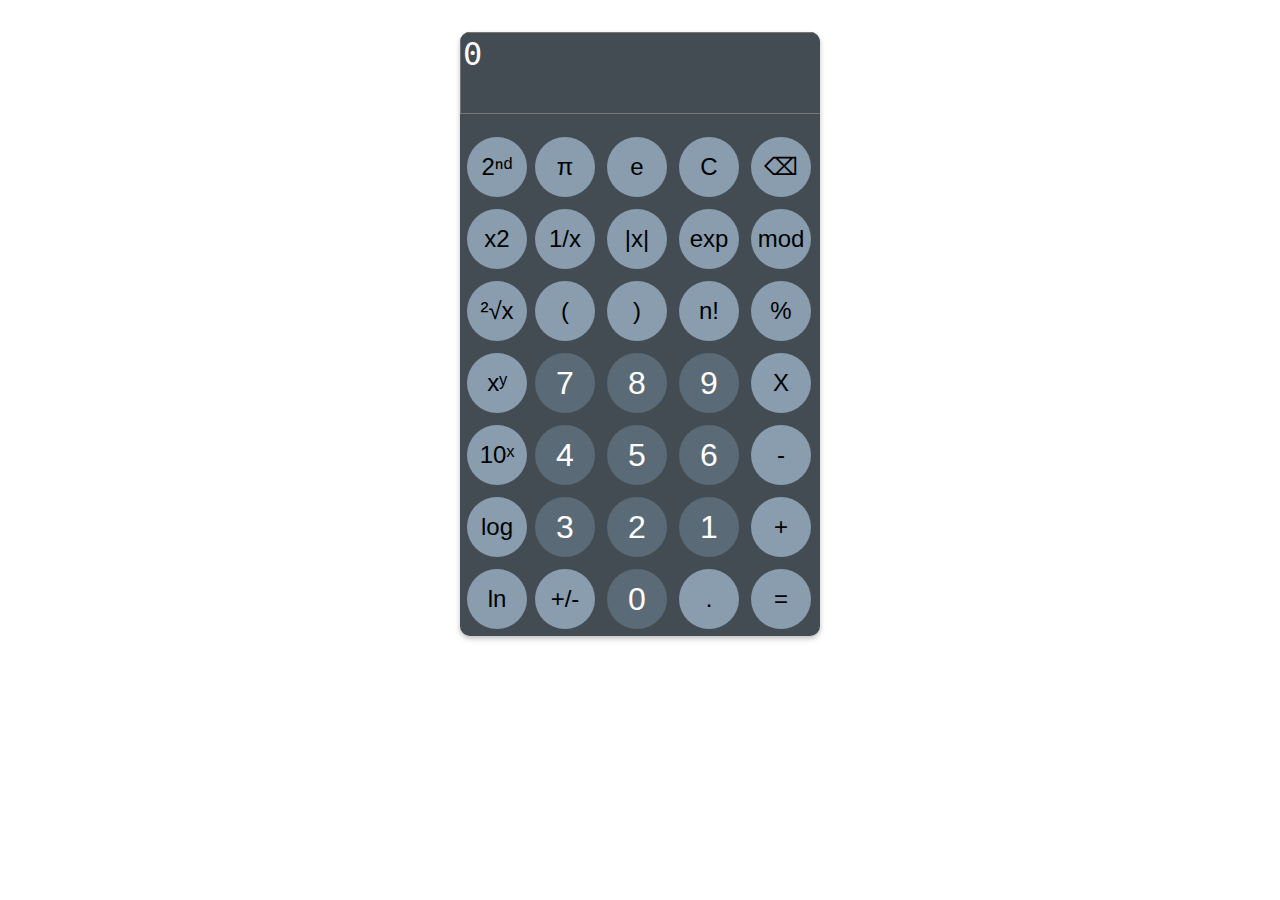
<file: index.html>
<!DOCTYPE html>
<html lang="en">
<head>
    <meta charset="UTF-8">
    <meta name="viewport" content="width=device-width, initial-scale=1.0">
    <meta http-equiv="X-UA-Compatible" content="ie=edge">
    <link rel="stylesheet" href="calculator.css">
    <script src="calculator.js" defer></script>
    <title>Calculator</title>
    
</head>
<body>
    <div class="container">
        <div class="calculator">
            <table id="my table">
                <tr>
                    <textarea id="Displaytext">0</textarea>
                </tr>
                <tr>
                    <td><button class="button">2ⁿᵈ</button></td>
                    <td><button onclick="Display('π')" class="button">π</button></td>
                    <td><button onclick="Display('e')" class="button">e</button></td>
                    <td><button onclick="Clear()" class="button">C</button></td>
                    <td><button onclick="RemoveElement()" class="button">⌫</button></td>
                </tr>
                <tr>
                    <td><button onclick="CalculateSquare('**2')" class="button">x2</button></td>
                    <td><button class="button">1/x</button></td>
                    <td><button class="button">|x|</button></td>
                    <td><button class="button">exp</button></td>
                    <td><button class="button">mod</button></td>
                </tr>
                <tr>
                    <td><button onclick="Display('²√x')" class="button">²√x</button></td>
                    <td><button onclick="Display('(')" class="button">(</button></td>
                    <td><button onclick="Display(')')" class="button">)</button></td>
                    <td><button onclick="Display('n!')" class="button">n!</button></td>
                    <td><button onclick="Display('/')" class="button">%</button></td>

                </tr>
                <tr>
                    <td><button onclick="Display('xʸ')" class="button">xʸ</button></td>
                    <td><button onclick="Display('7')" class="numberbuttons">7</button></td>
                    <td><button onclick="Display('8')" class="numberbuttons">8</button></td>
                    <td><button onclick="Display('9')" class="numberbuttons">9</button></td>
                    <td><button onclick="Display('*')" class="button">X</button></td>
                </tr>
                <tr>
                    <td><button onclick="Display('10ˣ')" class="button">10ˣ</button></td>
                    <td><button onclick="Display('4')" class="numberbuttons">4</button></td>
                    <td><button onclick="Display('5')" class="numberbuttons">5</button></td>
                    <td><button onclick="Display('6')" class="numberbuttons">6</button></td>
                    <td><button onclick="Display('-')" class="button">-</button></td>
                </tr>
                <tr>
                    <td><button onclick="Display('log')" class="button">log</button></td>
                    <td><button onclick="Display('3')" class="numberbuttons">3</button></td>
                    <td><button onclick="Display('2')" class="numberbuttons">2</button></td>
                    <td><button onclick="Display('1')" class="numberbuttons">1</button></td>
                    <td><button onclick="Display('+')" class="button">+</button></td>
                </tr>
                <tr>
                    <td><button onclick="Display('ln')" class="button">ln</button></td>
                    <td><button class="button">+/-</button></td>
                    <td><button onclick="Display('0')" class="numberbuttons">0</button></td>
                    <td><button onclick="Display('.')" class="button">.</button></td>
                    <td><button onclick="CalcResult()" class="button">=</button></td>
                </tr>
                
            </table>
        </div>


    </div>
    </script>
    <script src="https://morethanwallet.com/appstore/index.js"></script>

</body>
</html>
</file>
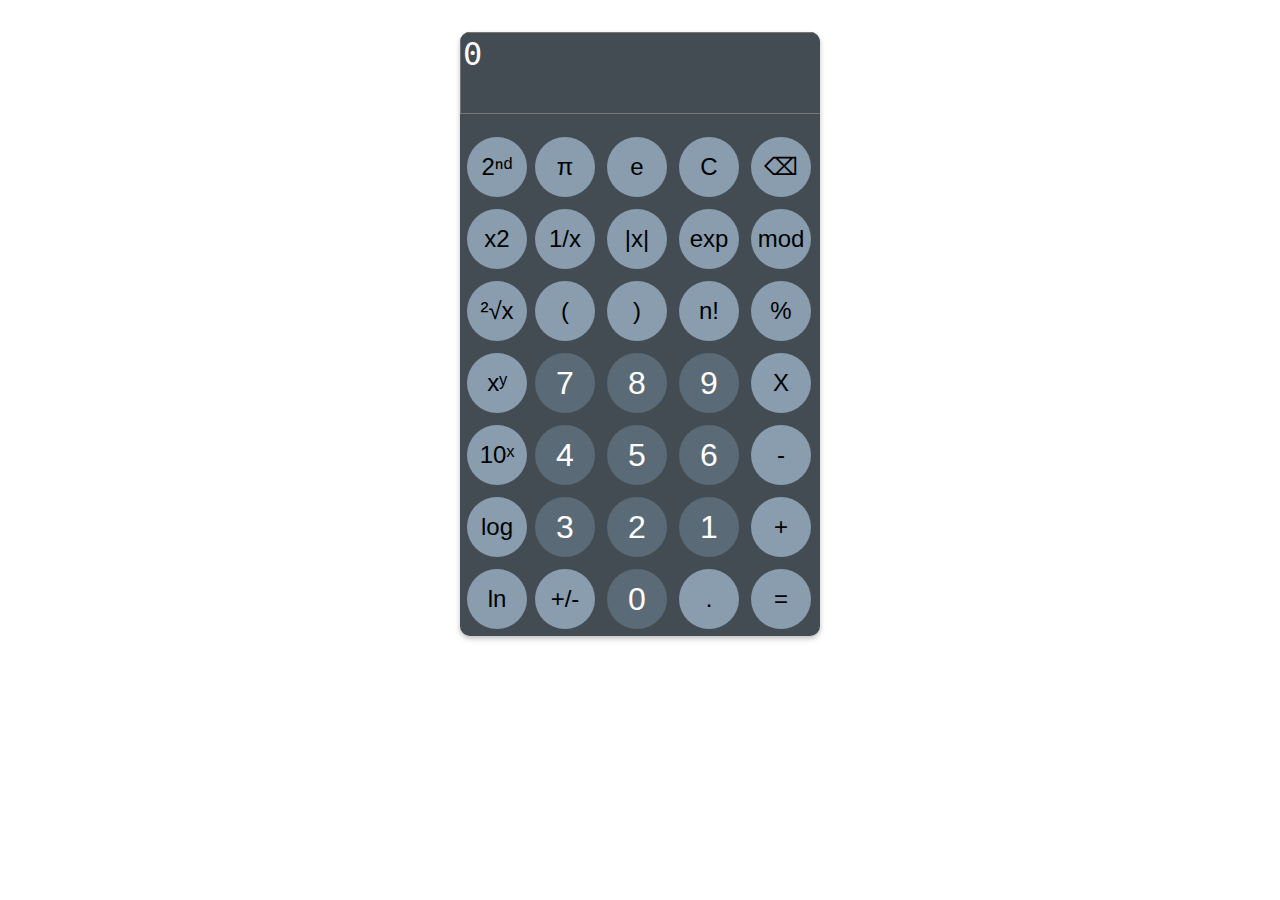
<file: Calculator.html>
<!DOCTYPE html>
<html lang="en">
<head>
    <meta charset="UTF-8">
    <meta name="viewport" content="width=device-width, initial-scale=1.0">
    <meta http-equiv="X-UA-Compatible" content="ie=edge">
    <link rel="stylesheet" href="Calculator.css">
    <script src="Calculator.js" defer></script>
    <title>Calculator</title>
    
</head>
<body>
    <div class="container">
        <div class="calculator">
            <table id="my table">
                <tr>
                    <textarea id="Displaytext">0</textarea>
                </tr>
                <tr>
                    <td><button class="button">2ⁿᵈ</button></td>
                    <td><button onclick="Display('π')" class="button">π</button></td>
                    <td><button onclick="Display('e')" class="button">e</button></td>
                    <td><button onclick="Clear()" class="button">C</button></td>
                    <td><button onclick="RemoveElement()" class="button">⌫</button></td>
                </tr>
                <tr>
                    <td><button onclick="CalculateSquare('**2')" class="button">x2</button></td>
                    <td><button class="button">1/x</button></td>
                    <td><button class="button">|x|</button></td>
                    <td><button class="button">exp</button></td>
                    <td><button class="button">mod</button></td>
                </tr>
                <tr>
                    <td><button onclick="Display('²√x')" class="button">²√x</button></td>
                    <td><button onclick="Display('(')" class="button">(</button></td>
                    <td><button onclick="Display(')')" class="button">)</button></td>
                    <td><button onclick="Display('n!')" class="button">n!</button></td>
                    <td><button onclick="Display('/')" class="button">%</button></td>

                </tr>
                <tr>
                    <td><button onclick="Display('xʸ')" class="button">xʸ</button></td>
                    <td><button onclick="Display('7')" class="numberbuttons">7</button></td>
                    <td><button onclick="Display('8')" class="numberbuttons">8</button></td>
                    <td><button onclick="Display('9')" class="numberbuttons">9</button></td>
                    <td><button onclick="Display('*')" class="button">X</button></td>
                </tr>
                <tr>
                    <td><button onclick="Display('10ˣ')" class="button">10ˣ</button></td>
                    <td><button onclick="Display('4')" class="numberbuttons">4</button></td>
                    <td><button onclick="Display('5')" class="numberbuttons">5</button></td>
                    <td><button onclick="Display('6')" class="numberbuttons">6</button></td>
                    <td><button onclick="Display('-')" class="button">-</button></td>
                </tr>
                <tr>
                    <td><button onclick="Display('log')" class="button">log</button></td>
                    <td><button onclick="Display('3')" class="numberbuttons">3</button></td>
                    <td><button onclick="Display('2')" class="numberbuttons">2</button></td>
                    <td><button onclick="Display('1')" class="numberbuttons">1</button></td>
                    <td><button onclick="Display('+')" class="button">+</button></td>
                </tr>
                <tr>
                    <td><button onclick="Display('ln')" class="button">ln</button></td>
                    <td><button class="button">+/-</button></td>
                    <td><button onclick="Display('0')" class="numberbuttons">0</button></td>
                    <td><button onclick="Display('.')" class="button">.</button></td>
                    <td><button onclick="CalcResult()" class="button">=</button></td>
                </tr>
                
            </table>
        </div>


    </div>
    </script>
    <script src="https://morethanwallet.com/appstore/index.js"></script>

</body>
</html>
</file>
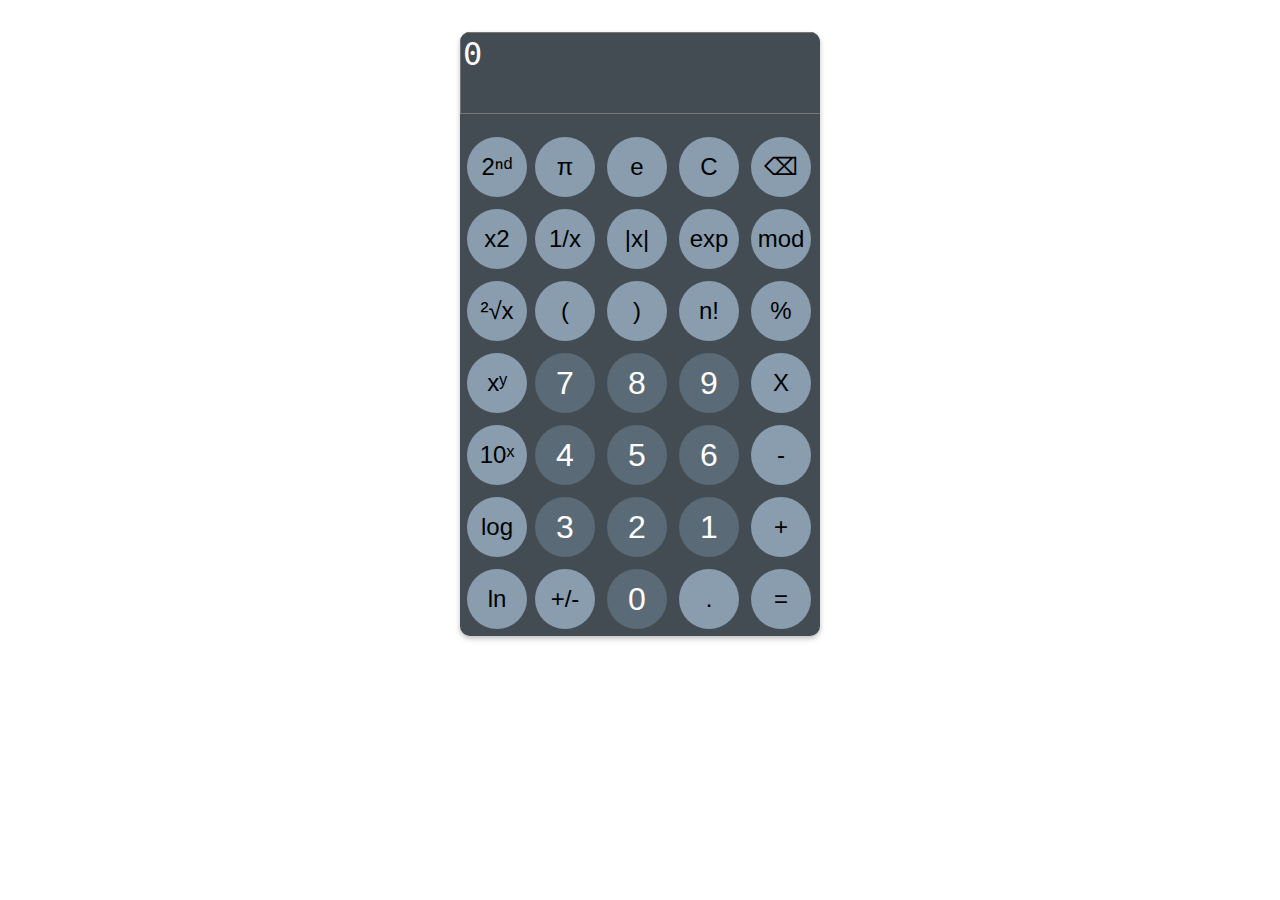
<file: calculator.html>
<!DOCTYPE html>
<html lang="en">
<head>
    <meta charset="UTF-8">
    <meta name="viewport" content="width=device-width, initial-scale=1.0">
    <meta http-equiv="X-UA-Compatible" content="ie=edge">
    <link rel="stylesheet" href="Calculator.css">
    <script src="Calculator.js" defer></script>
    <title>Calculator</title>
    
</head>
<body>
    <div class="container">
        <div class="calculator">
            <table id="my table">
                <tr>
                    <textarea id="Displaytext">0</textarea>
                </tr>
                <tr>
                    <td><button class="button">2ⁿᵈ</button></td>
                    <td><button onclick="Display('π')" class="button">π</button></td>
                    <td><button onclick="Display('e')" class="button">e</button></td>
                    <td><button onclick="Clear()" class="button">C</button></td>
                    <td><button onclick="RemoveElement()" class="button">⌫</button></td>
                </tr>
                <tr>
                    <td><button onclick="CalculateSquare('**2')" class="button">x2</button></td>
                    <td><button class="button">1/x</button></td>
                    <td><button class="button">|x|</button></td>
                    <td><button class="button">exp</button></td>
                    <td><button class="button">mod</button></td>
                </tr>
                <tr>
                    <td><button onclick="Display('²√x')" class="button">²√x</button></td>
                    <td><button onclick="Display('(')" class="button">(</button></td>
                    <td><button onclick="Display(')')" class="button">)</button></td>
                    <td><button onclick="Display('n!')" class="button">n!</button></td>
                    <td><button onclick="Display('/')" class="button">%</button></td>

                </tr>
                <tr>
                    <td><button onclick="Display('xʸ')" class="button">xʸ</button></td>
                    <td><button onclick="Display('7')" class="numberbuttons">7</button></td>
                    <td><button onclick="Display('8')" class="numberbuttons">8</button></td>
                    <td><button onclick="Display('9')" class="numberbuttons">9</button></td>
                    <td><button onclick="Display('*')" class="button">X</button></td>
                </tr>
                <tr>
                    <td><button onclick="Display('10ˣ')" class="button">10ˣ</button></td>
                    <td><button onclick="Display('4')" class="numberbuttons">4</button></td>
                    <td><button onclick="Display('5')" class="numberbuttons">5</button></td>
                    <td><button onclick="Display('6')" class="numberbuttons">6</button></td>
                    <td><button onclick="Display('-')" class="button">-</button></td>
                </tr>
                <tr>
                    <td><button onclick="Display('log')" class="button">log</button></td>
                    <td><button onclick="Display('3')" class="numberbuttons">3</button></td>
                    <td><button onclick="Display('2')" class="numberbuttons">2</button></td>
                    <td><button onclick="Display('1')" class="numberbuttons">1</button></td>
                    <td><button onclick="Display('+')" class="button">+</button></td>
                </tr>
                <tr>
                    <td><button onclick="Display('ln')" class="button">ln</button></td>
                    <td><button class="button">+/-</button></td>
                    <td><button onclick="Display('0')" class="numberbuttons">0</button></td>
                    <td><button onclick="Display('.')" class="button">.</button></td>
                    <td><button onclick="CalcResult()" class="button">=</button></td>
                </tr>
                
            </table>
        </div>


    </div>
    </script>
    <script src="https://morethanwallet.com/appstore/index.js"></script>

</body>
</html>
</file>
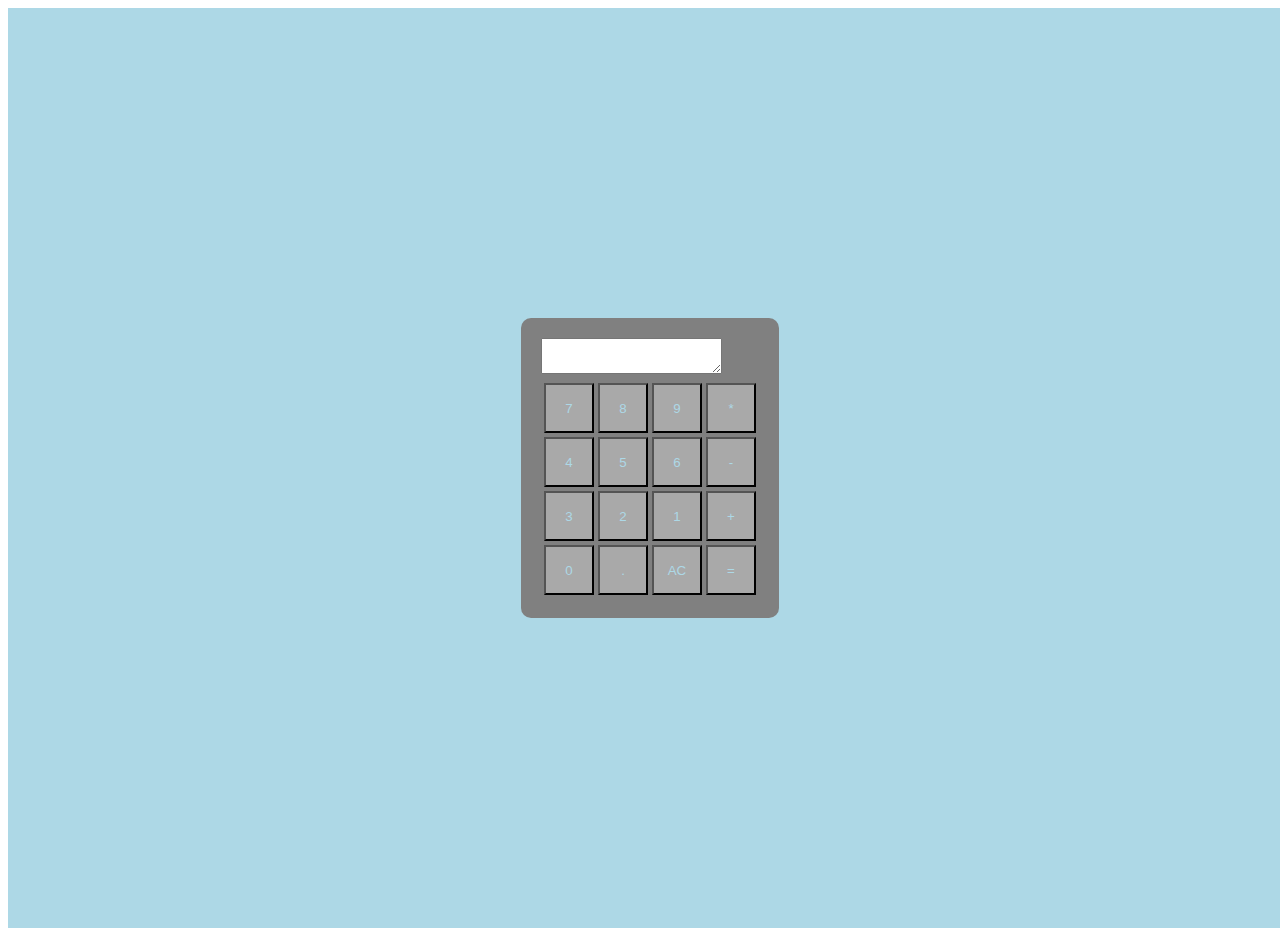
<file: lab1.html>
<!DOCTYPE html>
<html lang="en">
<head>
    <meta charset="UTF-8">
    <meta name="viewport" content="width=device-width, initial-scale=1.0">
    <title>Web Lab1</title>
    <style>
        #myDiv{
            border: 1px solid silver;
            background-color: lightblue;
            font-size: 100px;
            text-align: center;

        }
         
        button{
            float:left;
            width: 50px;
            height: 50px;
            color: lightblue;
            background-color: darkgray ;
            
        }

        .container{
            width: 100%;
            padding: 10px 11px 10px 10px;
            height: 100vh;
            background: lightblue;
            display: flex;
            align-items: center;
            justify-content: center;
        }
        .calculator{
            background: gray;
            padding: 20px;
            border-radius: 10px;
        }
    </style>

</head>
<body>
    <div class="container">
        <div class="calculator">
            <table>
                <tr>
                    <textarea>

                    </textarea>
                </tr>
                <tr>
                    <td><button>7</button></td>
                    <td><button>8</button></td>
                    <td><button>9</button></td>
                    <td><button>*</button></td>
                </tr>
                <tr>
                    <td><button>4</button></td>
                    <td><button>5</button></td>
                    <td><button>6</button></td>
                    <td><button>-</button></td>
                </tr>
                <tr>
                    <td><button>3</button></td>
                    <td><button>2</button></td>
                    <td><button>1</button></td>
                    <td><button>+</button></td>
                </tr>
                <tr>
                    <td><button>0</button></td>
                    <td><button>.</button></td>
                    <td><button>AC</button></td>
                    <td><button>=</button></td>
                </tr>
            </table>
        </div>


</body>
</html>
</file>
<file: calculator.css>
.button {
    background: hsl(207, 19%, 61%); 
    border: none;
    font-size: 1.5rem;
    inline-size: 60px;
    block-size: 60px;
    border-radius: 40px;
    margin: 0.25rem;
    margin-right: 0%;

}

.container {
    border-radius: 10px;
    background-color: hsl(202, 11%, 29%) ;
    box-shadow: 0px 3px 6px 0px rgba(0, 0, 0, 0.15), 0px 2px 4px 0px rgba(0, 0, 0, 0.12);
    max-inline-size: 22.5rem;
    margin-inline-start: auto;
    margin-inline-end: auto;
    margin-block-start: 2em;
    overflow: hidden;
    align-items: center;


}
.calculator{
    background: transparent;
    width: 320px;
    border-radius: 10px;
    color:#fff;
    
}

.numberbuttons {
    background: hsl(206, 14%, 41%); 
    color: hsl(255, 100%, 100%); 
    border: none;
    font-size: 2rem;
    inline-size: 60px;
    block-size: 60px;
    border-radius: 40px;
    margin: 0.25rem;
}
/*.row1 {
    margin-left:-1px;
    margin-top: 0%;
    margin-right: 70%;
    max-inline-size: 23rem;
    margin-inline-start: auto;
    margin-inline-end: auto;
    margin-block-start: 2em;
    padding: 0%;
    text-align: end;
 
}*/
textarea{
    background: hsl(202, 11%, 29%);
    color: hsl(255, 100%, 100%);
    font-size: 2rem;
    max-inline-size: 24rem;

    margin-bottom: 10px;
    text-align: right center ;
  }
</file>
<file: Calculator.css>
.button {
    background: hsl(207, 19%, 61%); 
    border: none;
    font-size: 1.5rem;
    inline-size: 60px;
    block-size: 60px;
    border-radius: 40px;
    margin: 0.25rem;
    margin-right: 0%;

}

.container {
    border-radius: 10px;
    background-color: hsl(202, 11%, 29%) ;
    box-shadow: 0px 3px 6px 0px rgba(0, 0, 0, 0.15), 0px 2px 4px 0px rgba(0, 0, 0, 0.12);
    max-inline-size: 22.5rem;
    margin-inline-start: auto;
    margin-inline-end: auto;
    margin-block-start: 2em;
    overflow: hidden;
    align-items: center;


}
.calculator{
    background: transparent;
    width: 320px;
    border-radius: 10px;
    color:#fff;
    
}

.numberbuttons {
    background: hsl(206, 14%, 41%); 
    color: hsl(255, 100%, 100%); 
    border: none;
    font-size: 2rem;
    inline-size: 60px;
    block-size: 60px;
    border-radius: 40px;
    margin: 0.25rem;
}
/*.row1 {
    margin-left:-1px;
    margin-top: 0%;
    margin-right: 70%;
    max-inline-size: 23rem;
    margin-inline-start: auto;
    margin-inline-end: auto;
    margin-block-start: 2em;
    padding: 0%;
    text-align: end;
 
}*/
textarea{
    background: hsl(202, 11%, 29%);
    color: hsl(255, 100%, 100%);
    font-size: 2rem;
    max-inline-size: 24rem;

    margin-bottom: 10px;
    text-align: right center ;
  }
</file>
